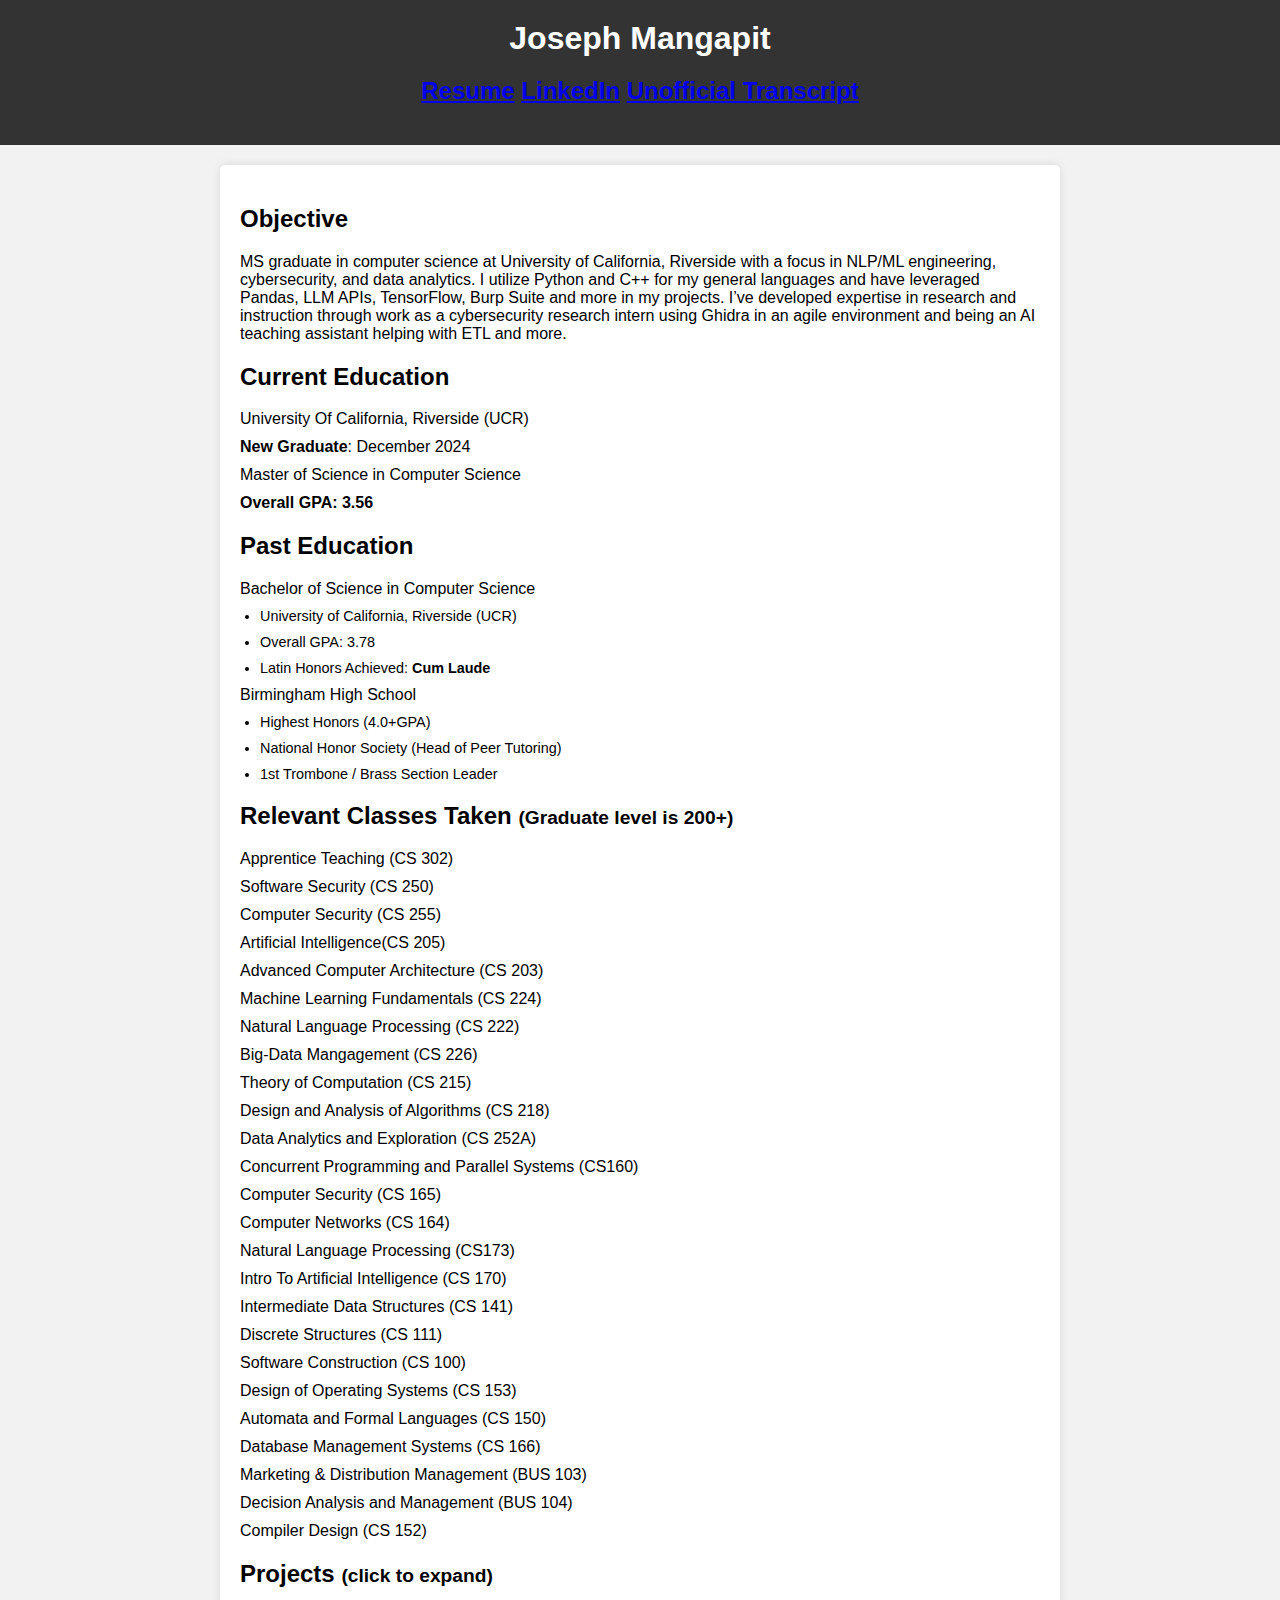
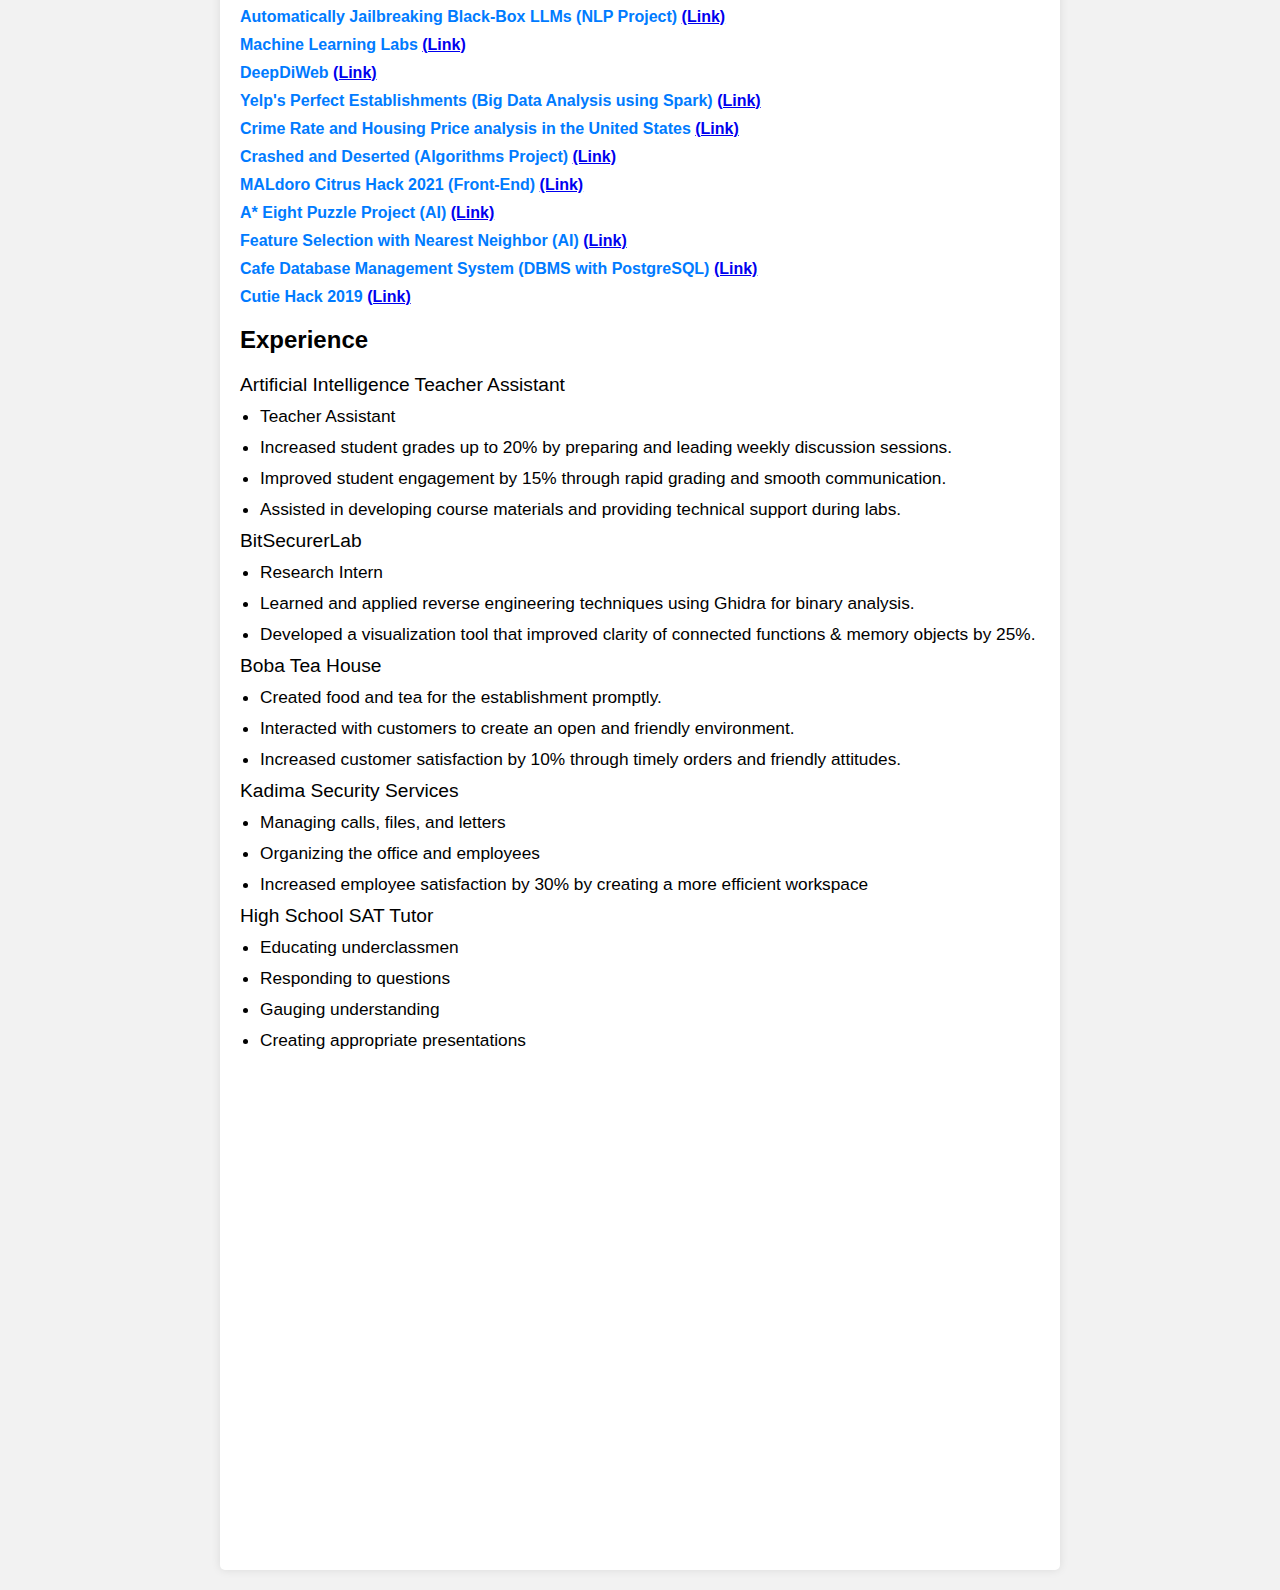
<file: index.html>
<!DOCTYPE html>
<html lang="en">
<head>
    <meta charset="UTF-8">
    <meta name="viewport" content="width=device-width, initial-scale=1.0">
    <title>Extended Resume for Joseph Mangapit</title>
    <link rel="stylesheet"  href="Styles/Professional.css">

</head>
<body>
    <header>
        <h1>Joseph Mangapit</h1>
        <h2><a href="Resources/Joseph_Mangapit_General_Resume.pdf" target = "blank_" rel="noreferrer noopener">Resume</a>
            <a href="https://www.linkedin.com/in/joseph-mangapit-2b900b189/" target = "blank_" rel="noreferrer noopener">LinkedIn</a>
            <a href="Resources/UnofficialTranscript.pdf" target = "blank_" rel="noreferrer noopener">Unofficial Transcript</a>
        </h2>
    </header>

    <div class="container">
        <h2>Objective</h2>
        <p>MS graduate in computer science at University of California, Riverside with a focus in NLP/ML engineering, cybersecurity, 
            and data analytics. I utilize Python and C++ for my general languages and have leveraged Pandas, LLM APIs, TensorFlow,  
            Burp Suite and more in my projects. I’ve developed expertise in research and instruction through work as a cybersecurity 
            research intern using Ghidra in an agile environment and being an AI teaching assistant helping with ETL and more.</p>
<!-- I hold a Master’s degree in Computer Science from UCR, specializing in computer security and AI. With a strong 
            interest in areas such as software security and NLP, I am passionate about leveraging technology to address 
            emerging cybersecurity challenges. Eager to apply my knowledge and skills, I’m committed to learning and adapting 
            quickly to meet the needs of your organization and contributing to the advancement of technology.
 -->
        <h2>Current Education</h2>
        <ul>
            <li>University Of California, Riverside (UCR)</li>
            <li><strong>New Graduate</strong>: December 2024 </li>
            <li>Master of Science in Computer Science</li>
            <li><strong>Overall GPA: 3.56</strong>  </li>
        </ul>

        <h2>Past Education</h2>
        <ul>
            <li>Bachelor of Science in Computer Science
                <ul class="bullet-style">
                    <li>University of California, Riverside (UCR)</li>
                    <li>Overall GPA: 3.78</li>
                    <li>Latin Honors Achieved: <strong>Cum Laude</strong></li>
                </ul>
            </li>
            <li>Birmingham High School
                <ul class="bullet-style">
                    <li>Highest Honors (4.0+GPA)</li>
                    <li>National Honor Society (Head of Peer Tutoring)</li>
                    <li>1st Trombone / Brass Section Leader</li>
                </ul>
            </li>
        </ul>

        <h2>Relevant Classes Taken <span  class="small-text">(Graduate level is 200+)</span></h2>
        <ul><!-- Bullet list -->
            <li>Apprentice Teaching (CS 302)</li>
            <li>Software Security (CS 250)</li>
            <li>Computer Security (CS 255)</li>
            <li>Artificial Intelligence(CS 205)</li>
            <li>Advanced Computer Architecture (CS 203)</li>
            <li>Machine Learning Fundamentals (CS 224)</li>
            <li>Natural Language Processing (CS 222)</li>
            <li>Big-Data Mangagement (CS 226)</li>
            <li>Theory of Computation (CS 215)</li>
            <li>Design and Analysis of Algorithms (CS 218)</li>
            <li> Data Analytics and Exploration (CS 252A)</li>
            <li>Concurrent Programming and Parallel Systems (CS160)</li>
            <li>Computer Security (CS 165)</li> 
            <li>Computer Networks (CS 164)</li>
            <li>Natural Language Processing (CS173)</li>
            <li>Intro To Artificial Intelligence (CS 170)</li>
            <li>Intermediate Data Structures (CS 141)</li>
            <li>Discrete Structures (CS 111)</li>
            <li>Software Construction (CS 100)</li>
            <li>Design of Operating Systems (CS 153)</li>
            <li>Automata and Formal Languages (CS 150)</li>
            <li>Database Management Systems (CS 166)</li>
            <li>Marketing & Distribution Management (BUS 103)</li>
            <li>Decision Analysis and Management (BUS 104)</li>
            <li>Compiler Design (CS 152)</li>
            
        </ul>

        <h2>Projects <span class="small-text">(click to expand)</span> </h2>
        <ul>
            <li class="project-name" onclick="toggleSummary('project0')">Automatically Jailbreaking Black-Box LLMs (NLP Project) <a href="https://github.com/Badminininja/TreeOfAttacks" target = "blank_" rel="noreferrer noopener">(Link)</a></li>
            <div id="project0" class="project-summary">
                <p> This was my final for my Natural Langauge Processing (NLP) class and allowed me to show a 44% jailbreak capability against a state-of-the-art LLM. This
                    project got me more comfortable using NLP libraries as well as familiarizing myself with hugging face, openAI, and other LLM related APIs
                    </p>
            </div>
            <li class="project-name" onclick="toggleSummary('project1')">Machine Learning Labs <a href="https://github.com/Badminininja/MachineLearningFundamentals" target = "blank_" rel="noreferrer noopener">(Link)</a></li>
            <div id="project1" class="project-summary">
                <p> These are my Machine Learning Labs that introduced me to basic machine learning machines like classifiers, deep fake detectors, and denoisers.
                    I got more practice with pytorch and sklearn libraries as well as creating and training models on data that I prepared.
                    </p>
            </div>
            <li class="project-name" onclick="toggleSummary('project2')">DeepDiWeb <a href="https://github.com/kennygchen/deepdiweb/tree/force-graph" target = "blank_" rel="noreferrer noopener">(Link)</a></li>
            <div id="project2" class="project-summary">
                <p> I worked on a full-fledged online disassembler while at BitSecurerLab. I mainly bridged the technical communication gap between our abilities 
                    and expectations while also helping create a 3-d force-graph for the dissembler for ease of use. This was done using Vue for the framework. 
                    Now we are trying to make the functionality of the 3-d force-graph to be a plugin for Ghidra to help with the dissembling process and 
                    add to visual clarity
                    </p>
            </div>
            <li class="project-name" onclick="toggleSummary('project9')">Yelp's Perfect Establishments (Big Data Analysis using Spark) <a href="https://github.com/kkadhith/YelpBigDataAnalysis" target = "blank_" rel="noreferrer noopener">(Link)</a></li>
            <div id="project9" class="project-summary">
                <p> I used the Yelp Open dataset to work with a group to extract insights using Spark and displaying it with an interface. I worked mainly on creating the visualizations
                    that came from Spark queries as well as helping my group with the random forest ML model. 
                    </p>
            </div>
            <li class="project-name" onclick="toggleSummary('project10')">Crime Rate and Housing Price analysis in the United States <a href="https://github.com/Badminininja/Crime-Rate-and-Housing-Price-analysis-in-the-United-States/tree/main" target = "blank_" rel="noreferrer noopener">(Link)</a></li>
            <div id="project10" class="project-summary">
                <p> For my Data Analysis and Exploration project, I worked with a group to gain insights on the correlations and insights from crime rate datasets and house 
                    price datasets. The main things we did was finding a good enough dataset to use then proceeding to clean the data enough that we can properly extract the data 
                    that we are actually interested in. Afterwards we created many visualizations in order to present our findings.
                    </p>
            </div>
            <li class="project-name" onclick="toggleSummary('project3')">Crashed and Deserted (Algorithms Project) <a href="https://github.com/Badminininja/FinalProject" target = "blank_" rel="noreferrer noopener">(Link)</a></li>
            <div id="project3" class="project-summary">
                <p>For my CS100 project, my team and I created a text-based decision adventure game. It contained branching paths leading to multiple 
                    endings and featured a combat system where a dice is rolled based on the enemies and user's stats. Through this project I was able 
                    to practice proper use of GTest and increase my experience with the following design patterns: Strategy, Abstract Factory, Singleton.</p>
            </div>
            <li class="project-name" onclick="toggleSummary('project4')">MALdoro Citrus Hack 2021 (Front-End) <a href="https://github.com/hscottvo/MALdoro" target = "blank_" rel="noreferrer noopener">(Link)</a></li>
            <div id="project4" class="project-summary">
                <p>This 24 hour hackathon my team and I built a program that helps you with your work-break balance. The program takes the users anime 
                    list as an XML file and after a set amount of time for work it'll bring up a set of anime streaming sites using the 
                    JustWatch API for the user to watch one of the animes' in the list in their default browser during their break session. This is my First
                    time using python and I mainly worked on the front-end of the development while offering insight for the back end of development.
                </p>
            </div>
            <li class="project-name" onclick="toggleSummary('project5')">A* Eight Puzzle Project (AI) <a href="https://github.com/Badminininja/Intro_AI" target = "blank_" rel="noreferrer noopener">(Link)</a></li>
            <div id="project5" class="project-summary">
                <p>This AI project I did had me implement the A* algorithm with different heuristics  to observe the differences as well as the efficiency of the 
                    heuristics  on the A* algorithm. This was my 2nd time using python, but it was what taught me the most about it and how to utilize it properly.
                </p>
            </div>
            <li class="project-name" onclick="toggleSummary('project6')">Feature Selection with Nearest Neighbor (AI) <a href="https://github.com/Badminininja/CS170" target = "blank_" rel="noreferrer noopener">(Link)</a></li>
            <div id="project6" class="project-summary">
                <p>This is my 2nd AI project that I did, and it had me implement machine learning through the use of forward selection and backwards elimination with a 
                    nearest neighbor algorithm. The nearest neighbor algorithm was done through the use of leave-one-out cross validation to classify my data sets 
                    for proper nearest neighbor associations.
                </p>
            </div>
            <li class="project-name" onclick="toggleSummary('project7')">Cafe Database Management System (DBMS with PostgreSQL) <a href="https://github.com/Badminininja/CS166-Project" target = "blank_" rel="noreferrer noopener">(Link)</a></li>
            <div id="project7" class="project-summary">
                <p>This was my CS166 Database Management Systems project where I implemented a mock cafe where users can login and order from a menu. More privileged 
                    users like employees or managers can change the menu as well as the orders made. I used Java and PostgreSQL to implement this.
                </p>
            </div>
            <li class="project-name" onclick="toggleSummary('project8')">Cutie Hack 2019 <a href="https://github.com/aliu112/CutieHack-Project" target = "blank_" rel="noreferrer noopener">(Link)</a></li>
            <div id="project8" class="project-summary">
                <p>This 12-hour hackathon was during my 1<sup>st</sup> quarter at UCR and was made to provide insight into an approximate carbon footprint
                    that the user applies based on a questionnaire through calculations in the back end. We also dabbled in html to create a
                    user interface.
                </p>
            </div>
            <!-- Add more project names and summaries as needed    -->
        </ul>

        <h2>Experience</h2>
        <ul class="larger-text">
            <li>Artificial Intelligence Teacher Assistant
                <ul class="bullet-style">
                    <li>Teacher Assistant</li>
                    <li>Increased student grades up to 20% by preparing and leading weekly discussion sessions.</li>
                    <li>Improved student engagement by 15% through rapid grading and smooth communication.</li>
                    <li>Assisted in developing course materials and providing technical support during labs.</li>
                </ul>
            </li>
            <li>BitSecurerLab
                <ul class="bullet-style">
                    <li>Research Intern</li>
                    <li>Learned and applied reverse engineering techniques using Ghidra for binary analysis.</li>
                    <li>Developed a visualization tool that improved clarity of connected functions & memory objects by 25%.</li>
                </ul>
            </li>

            <li>Boba Tea House
                <ul class="bullet-style">
                    <li>Created food and tea for the establishment promptly.</li>
                    <li>Interacted with customers to create an open and friendly environment. </li>
                    <li>Increased customer satisfaction by 10% through timely orders and friendly attitudes. </li>
                </ul>
            </li>
            <li>Kadima Security Services
                <ul class="bullet-style">
                    <li>Managing calls, files, and letters</li>
                    <li>Organizing the office and employees</li>
                    <li>Increased employee satisfaction by 30% by creating a more efficient workspace</li>
                </ul>
            </li>
            <li>High School SAT Tutor
                <ul class="bullet-style">
                    <li>Educating underclassmen</li>
                    <li>Responding to questions </li>
                    <li>Gauging understanding</li>
                    <li>Creating appropriate presentations</li>
            </ul>
            </li>
        </ul>
    </div>
<!--
    <footer>
        <p>&copy; Extended Resume for Joseph Mangapit</p>
    </footer>-->
    <script>
        function toggleSummary(projectId) {
            var summary = document.getElementById(projectId);
            if (summary.style.display === "none") {
                summary.style.display = "block";
            } else {
                summary.style.display = "none";
            }
        }
    </script>
</body>
</html>
</file>
<file: Styles/Professional.css>
body {
    font-family: Arial, sans-serif;
    margin: 0;
    padding: 0;
    background-color: #f2f2f2;
}

header {
    background-color: #333;
    color: #fff;
    padding: 20px;
    text-align: center;
}

h1 {
    margin: 0;
}

.container {
    max-width: 800px;
    margin: 20px auto;
    padding: 20px;
    padding-bottom: 500px;
    background-color: #fff;
    border-radius: 5px;
    box-shadow: 0 0 10px rgba(0, 0, 0, 0.1);
}

ul {
    list-style-type: none;
    padding: 0;
    
}
.bullet-style{
    list-style-type: disc;
    padding-top: 10px;
    margin-left: 20px;
    font-size: 90%
}
li {
    margin-bottom: 10px;
}

footer {
    background-color: #333;
    color: #fff;
    padding: 1px 0;
    text-align: center;
    position: fixed;
    bottom: 0;
    width: 100%;
}

.distinguished{
    font-weight: bold;
    color: #007bff
}
.project-summary {
    display: none;
    margin-top: 10px; /* Adjust spacing between project name and summary */
}

/* Style for project names (optional) */
.project-name {
    cursor: pointer;
    color: #007bff; /* Change color to your preference */
    font-weight: bold;
}
.small-text{
    font-size: 80%;
}
.larger-text{
    font-size: 120%;
}
</file>
